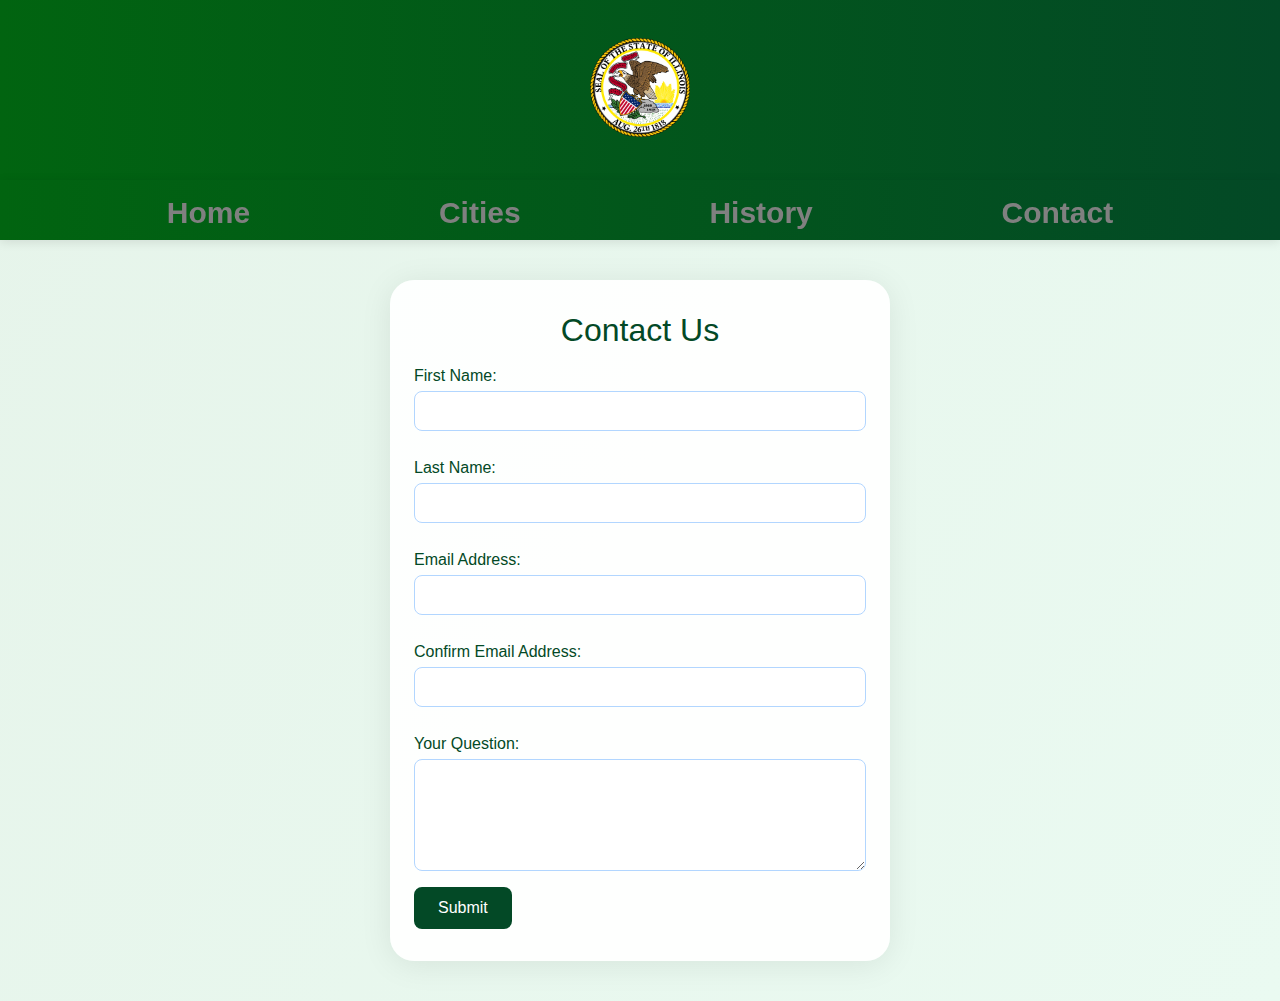
<file: contact.html>
<!DOCTYPE html>
<html>
  <head>
    <meta charset="UTF-8" />
    <meta name="viewport" content="width=device-width, initial-scale=1.0" />
    <title>Contact Us</title>
    <link rel="stylesheet" href="main_page.css" />
    <script src="main.js"></script>
    <style>
      body {
        background: linear-gradient(120deg, #e6f4ea 0%, #eafaf1 100%);
        font-family: "Roboto", Arial, sans-serif;
        margin: 0;
        min-height: 100vh;
      }
      .contact-container {
        max-width: 500px;
        margin: 40px auto;
        background: rgba(255, 255, 255, 0.92);
        border-radius: 24px;
        box-shadow: 0 4px 32px rgba(0, 0, 0, 0.08);
        padding: 32px 24px;
      }
      .contact-title {
        font-family: "Poetsen One", Arial, sans-serif;
        color: #034926;
        font-size: 2rem;
        margin-bottom: 18px;
        text-align: center;
      }
      .contact-form label {
        display: block;
        margin-top: 16px;
        margin-bottom: 6px;
        font-weight: 500;
        color: #034926;
      }
      .contact-form input,
      .contact-form textarea {
        width: 100%;
        padding: 10px;
        border-radius: 8px;
        border: 1px solid #b2d6ff;
        margin-bottom: 12px;
        font-size: 1rem;
        font-family: inherit;
      }
      .contact-form button {
        background: #034926;
        color: #fff;
        border: none;
        border-radius: 8px;
        padding: 12px 24px;
        font-size: 1rem;
        font-family: inherit;
        cursor: pointer;
        transition: background 0.2s;
      }
      .contact-form button:hover {
        background: #016410;
      }
    </style>
  </head>
  <body>
    <nav class="nav_container" id="nav_container">
      <div class="title_logo">
        <img
          src="./images/Seal_of_Illinois.svg.png"
          alt="Illinois state seal"
          class="illinois_seal"
        />
      </div>
    </nav>
    <ul class="nav_links">
      <li>
        <a href="./index.html" class="nav_item">Home</a>
      </li>
      <li>
        <a href="./cities.html" class="nav_item">Cities</a>
      </li>
      <li>
        <a href="./history.html" class="nav_item">History</a>
      </li>
      <li>
        <a href="./contact.html" class="nav_item">Contact</a>
      </li>
    </ul>
    <div class="contact-container">
      <h1 class="contact-title">Contact Us</h1>
      <form class="contact-form" autocomplete="off">
        <label for="firstName">First Name:</label>
        <input type="text" id="firstName" name="firstName" required />

        <label for="lastName">Last Name:</label>
        <input type="text" id="lastName" name="lastName" required />

        <label for="email">Email Address:</label>
        <input type="email" id="email" name="email" required />

        <label for="confirmEmail">Confirm Email Address:</label>
        <input type="email" id="confirmEmail" name="confirmEmail" required />

        <label for="question">Your Question:</label>
        <textarea id="question" name="question" rows="5" required></textarea>

        <button type="submit">Submit</button>
      </form>
    </div>
  </body>
</html>
</file>
<file: main_page.css>
* {
  box-sizing: border-box;
  margin: 0;
  padding: 0;
  border: none;
  font-family: "Roboto", sans-serif;
  font-optical-sizing: auto;
  font-weight: 400;
  font-style: normal;
  font-variation-settings: "wdth" 100;
}

#nav_container {
  position: relative;
  display: flex;
  flex-direction: column;
  text-align: center;
  justify-content: center;
  align-items: center;
  height: 180px;
  background: linear-gradient(90deg, #016410 0%, #034926 100%);
  max-width: 100%;
  transition: all 0.75s ease-in;
  z-index: 1000;
}
.title_logo {
  display: flex;
  justify-content: flex-start;
  align-items: center;
  flex-direction: column;
  max-height: 150px;
  margin-bottom: 5px;
  transition: transform 0.5s cubic-bezier(0.4, 0, 0.2, 1),
    flex-direction 0.75s cubic-bezier(0.4, 0, 0.2, 1),
    max-height 0.2s cubic-bezier(0.4, 0, 0.2, 1);
}
.nav_item {
  text-decoration: none;
  color: gray;
  padding: 0 2rem;
  font-weight: bold;
  font-size: 30px;
}

.nav_links {
  position: sticky;
  top: 0;
  z-index: 1100;
  background: linear-gradient(90deg, #016410 0%, #034926 100%);
  display: flex;
  align-items: end;
  justify-content: space-evenly;
  margin-bottom: 0;
  height: 60px;
  box-shadow: 0 2px 10px rgba(0, 0, 0, 0.1);
  transition: box-shadow 0.3s;
  list-style: none;
  padding: 10px;
}
.nav_item:hover {
  color: rgb(58, 180, 84);
  transition: all 0.3s ease;
}

.web-title {
  justify-content: center;
  align-items: center;
  display: flex;
  color: white;
  font-size: 20px;
}
.illinois_seal {
  max-width: 100px;
}

.info-img {
  display: flex;
  text-align: left;
  position: relative;
}
.main_info {
  position: absolute;
  /* isnt this D5? */
  top: 150px;
  left: 20px;
  background: black;
  color: white;
  padding: 10px 2rem;
  opacity: 82%;
  font-size: 30px;
  max-width: 600px;
}
.intro-info {
  display: block;
  color: white;
  padding: 0 2rem;
  text-align: left;
  float: right;
  width: 55%;
  margin-left: 20px;
  margin-top: 0;
  margin-bottom: 0;
  max-width: 100%;
  box-sizing: border-box;

  min-width: 220px;
  word-break: break-word;
}

.img2_info img {
  float: left;
  width: 400px;
  margin-top: 10px;
  margin-bottom: 10px;
  margin-right: 20px;
  border-radius: 10px;
}
.img2_info {
  background: linear-gradient(90deg, #016410 0%, #034926 100%);
  height: 331px;
  overflow: hidden;
  display: block;
  position: relative;
  padding: 0;
}

.city_nav {
  display: flex;
  justify-content: space-evenly;
  align-items: center;
  flex-direction: row;
  gap: 10px;
  background: linear-gradient(90deg, #016410 0%, #034926 100%);
  list-style-type: none;
  height: 250px;
  flex-wrap: wrap;
  gap: 20px;
  height: auto;
  padding: 20px 0;
}

footer {
  width: 100%;
  min-height: 220px;
  background: linear-gradient(90deg, #016410 0%, #034926 100%);
  color: #fff;
  display: flex;
  flex-direction: column;
  align-items: center;
  justify-content: center;
  padding: 60px 20px 30px 20px;
  box-shadow: 0 -4px 20px rgba(0, 0, 0, 0.15);
}

footer h1 {
  font-size: 2rem;
  margin-bottom: 10px;
  letter-spacing: 1px;
  font-family: "Poetsen One", "Roboto", sans-serif;
}

footer p {
  font-size: 1.2rem;
  margin-bottom: 18px;
  opacity: 0.85;
}

.footer_link {
  display: inline-block;
  background: #3aba54;
  color: #fff;
  text-decoration: none;
  font-weight: bold;
  padding: 14px 36px;
  border-radius: 25px;
  font-size: 1.1rem;
  box-shadow: 0 2px 8px rgba(58, 186, 84, 0.15);
  transition: background 0.2s, transform 0.2s;
}

.footer_link:hover {
  background: #2e8b44;
  transform: translateY(-2px) scale(1.04);
}

/* Responsive styles */
img {
  max-width: 100%;
  height: auto;
  display: block;
}
.city_nav li {
  width: 100%;
  max-width: 360px;
  margin: 10px auto;
}

@media (max-width: 980px) {
  .city_nav {
    flex-direction: column;
    align-items: stretch;
    gap: 20px;
  }
  .city_nav li {
    width: 100%;
    max-width: 100%;
    text-align: center;
  }
  .img2_info {
    flex-direction: column;
    height: auto;
    align-items: center;
    padding: 20px 0;
  }
  .img2_info img {
    width: 90vw;
    max-width: 400px;
    margin: 0 auto 20px auto;
    float: none;
    display: block;
  }
  .intro-info {
    float: none;
    width: 100%;
    max-width: 100%;
    margin: 0;
    padding: 0 1rem;
    display: block;
    text-align: left;
  }
}

@media (max-width: 600px) {
  .nav_links {
    flex-direction: row;
    flex-wrap: wrap;
    height: auto;
    padding: 10px 0;
  }
  .nav_item {
    font-size: 22px;
    padding: 0.5rem 0;
  }
  .main_info {
    position: absolute;
    top: 40px;
    font-size: 15px;
    padding: 10px 1rem;
    max-width: 100%;
    margin-top: 10px;
  }
  .img2_info img {
    width: 100vw;
    max-width: 100%;
  }
  .footer_link {
    width: 100%;
    text-align: center;
    padding: 14px 0;
    font-size: 1rem;
  }
  footer {
    padding: 30px 5px 20px 5px;
    font-size: 1rem;
  }
  .intro-info {
    float: none;
    width: 100%;
    max-width: 100%;
    margin: 0;
    padding: 0 0.5rem;
    font-size: 15px;
    text-align: left;
  }
}
</file>
